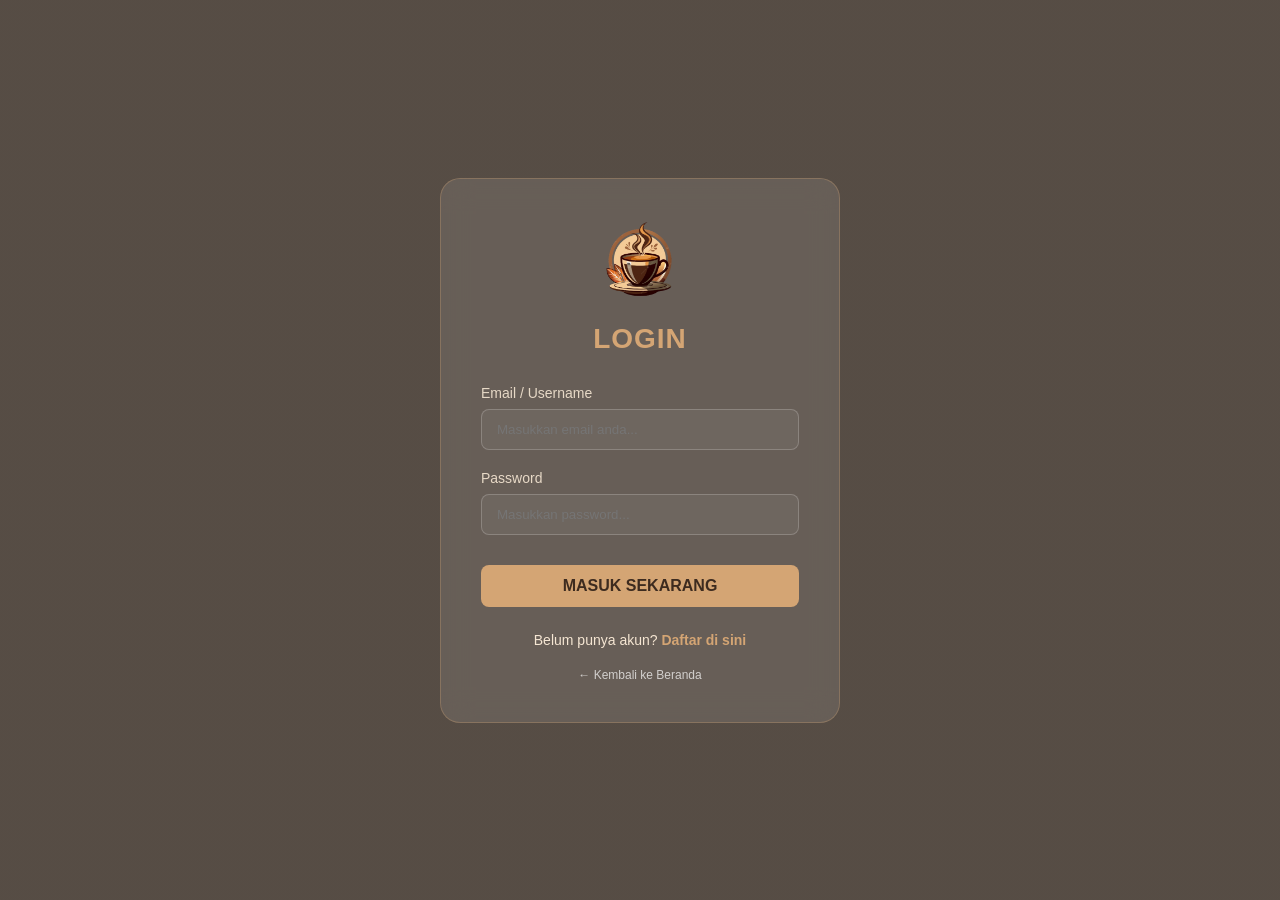
<file: index.html>
<!DOCTYPE html>
<html lang="id">
<head>
    <meta charset="UTF-8">
    <meta name="viewport" content="width=device-width, initial-scale=1.0">
    <title>Login - Coffee Kita</title>

    <link rel="stylesheet" href="https://cdnjs.cloudflare.com/ajax/libs/font-awesome/6.4.0/css/all.min.css">

    <style>

        *{
            margin:0;
            padding:0;
            box-sizing:border-box;
            font-family:'Segoe UI', sans-serif;
        }

        body{
            background:
            linear-gradient(rgba(44,32,22,0.8), rgba(44,32,22,0.8)),
            url('https://images.unsplash.com/photo-1495474472287-4d71bcdd2085?auto=format&fit=crop&q=80');

            background-size:cover;
            background-position:center;

            height:100vh;

            display:flex;
            justify-content:center;
            align-items:center;
        }

        .login-container{
            background:rgba(255,255,255,0.1);

            backdrop-filter:blur(15px);

            padding:40px;

            border-radius:20px;

            border:1px solid rgba(212,165,116,0.3);

            width:100%;
            max-width:400px;

            text-align:center;

            color:#f5e6d3;
        }

        .logo-login{
            width:80px;
            border-radius:10px;
            margin-bottom:20px;
        }

        h2{
            margin-bottom:30px;
            color:#d4a574;
            font-size:28px;
            letter-spacing:1px;
        }

        .input-group{
            margin-bottom:20px;
            text-align:left;
        }

        .input-group label{
            display:block;
            margin-bottom:8px;
            font-size:14px;
            opacity:0.9;
        }

        .input-group input{
            width:100%;
            padding:12px 15px;

            border-radius:8px;

            border:1px solid rgba(255,255,255,0.2);

            background:rgba(255,255,255,0.05);

            color:#fff;

            outline:none;

            transition:0.3s;
        }

        .input-group input:focus{
            border-color:#d4a574;
            background:rgba(255,255,255,0.1);
        }

        .btn-submit{
            width:100%;

            padding:12px;

            background:#d4a574;

            color:#3d2b1f;

            border:none;

            border-radius:8px;

            font-weight:bold;

            font-size:16px;

            cursor:pointer;

            transition:0.3s;

            margin-top:10px;
        }

        .btn-submit:hover{
            background:#fff;
            transform:translateY(-2px);
        }

        .footer-text{
            margin-top:25px;
            font-size:14px;
        }

        .footer-text a{
            color:#d4a574;
            text-decoration:none;
            font-weight:bold;
        }

        .back-home{
            display:block;
            margin-top:20px;
            color:#fff;
            text-decoration:none;
            font-size:12px;
            opacity:0.7;
        }

    </style>

</head>

<body>

    <div class="login-container">

        <img src="assets/images/logocoffe.png" alt="Logo" class="logo-login">

        <h2>LOGIN</h2>

        <form id="loginForm">

            <div class="input-group">
                <label>Email / Username</label>

                <input
                    type="text"
                    id="username"
                    placeholder="Masukkan email anda..."
                    required
                >
            </div>

            <div class="input-group">

                <label>Password</label>

                <input
                    type="password"
                    id="password"
                    placeholder="Masukkan password..."
                    required
                >

            </div>

            <button type="submit" class="btn-submit">
                MASUK SEKARANG
            </button>

        </form>

        <p class="footer-text">
            Belum punya akun?
            <a href="signup.html">Daftar di sini</a>
        </p>

        <a href="index.html" class="back-home">
            ← Kembali ke Beranda
        </a>

    </div>

    <script>

        const loginForm = document.getElementById("loginForm");

        loginForm.addEventListener("submit", function(e){

            e.preventDefault();

            const username = document.getElementById("username").value;
            const password = document.getElementById("password").value;

            // ambil data akun dari signup
            const savedUser = localStorage.getItem("username");
            const savedPass = localStorage.getItem("password");

            // cek login
            if(username === savedUser && password === savedPass){

                // simpan status login
                localStorage.setItem("isLogin", "true");

                alert("Login berhasil!");

                // masuk ke halaman utama
                window.location.href = "home.html";

            } else {

                alert("Akun belum terdaftar atau password salah!");

            }

        });

    </script>

</body>
</html>
</file>
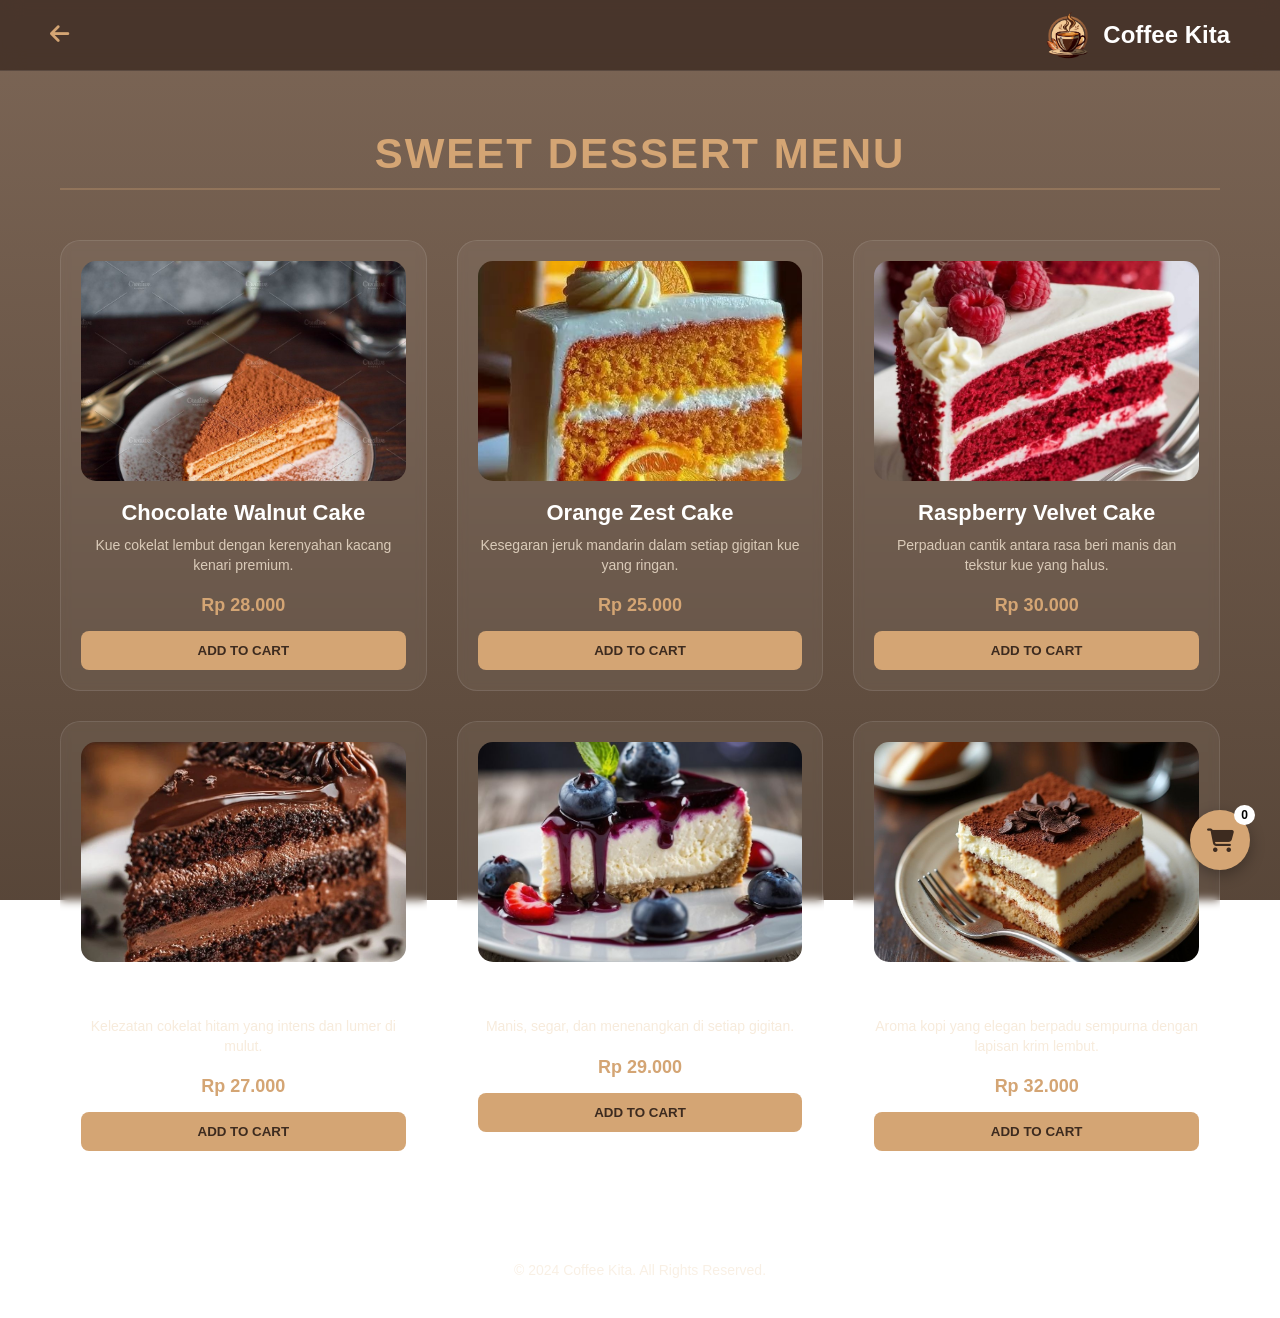
<file: dessert.html>
<!DOCTYPE html>
<html lang="id">
<head>
  <meta charset="UTF-8">
  <meta name="viewport" content="width=device-width, initial-scale=1.0">
  <title>Sweet Dessert Menu - Coffee Kita</title>

  <link rel="stylesheet" href="https://cdnjs.cloudflare.com/ajax/libs/font-awesome/6.4.0/css/all.min.css">

  <style>
    *{
      margin:0;
      padding:0;
      box-sizing:border-box;
      font-family:'Segoe UI',sans-serif;
    }

    body{
      background:
      linear-gradient(rgba(101,75,56,0.85), rgba(70,50,35,0.9)),
      url('https://images.unsplash.com/photo-1495474472287-4d71bcdd2085?auto=format&fit=crop&q=80');

      background-size:cover;
      background-attachment:fixed;
      color:#f5e6d3;
      min-height:100vh;
      padding-top:80px;
    }

    header{
      padding:10px 50px;
      background:rgba(60,42,33,0.8);
      backdrop-filter:blur(10px);

      position:fixed;
      top:0;
      width:100%;
      z-index:1000;

      display:flex;
      align-items:center;
      justify-content:space-between;

      border-bottom:1px solid rgba(255,255,255,0.1);
    }

    .back-btn{
      color:#d4a574;
      text-decoration:none;
      font-size:22px;
      transition:0.3s;
    }

    .back-btn:hover{
      color:#fff;
    }

    .logo{
      display:flex;
      align-items:center;
      text-decoration:none;
      color:#fff;
      font-size:24px;
      font-weight:bold;
    }

    .logo img{
      height:50px;
      margin-right:10px;
      border-radius:5px;
    }

    .menu-container{
      max-width:1200px;
      margin:auto;
      padding:50px 20px;
    }

    .category-title{
      text-align:center;
      font-size:42px;
      color:#d4a574;
      margin-bottom:50px;
      text-transform:uppercase;
      letter-spacing:2px;

      border-bottom:2px solid rgba(212,165,116,0.3);
      padding-bottom:10px;
    }

    .product-grid{
      display:grid;
      grid-template-columns:repeat(auto-fit,minmax(280px,1fr));
      gap:30px;
    }

    .product-card{
      background:rgba(255,255,255,0.05);
      border-radius:20px;
      padding:20px;
      text-align:center;
      transition:0.3s;
      border:1px solid rgba(255,255,255,0.1);
      backdrop-filter:blur(5px);
    }

    .product-card:hover{
      transform:translateY(-10px);
      background:rgba(212,165,116,0.1);
      border-color:#d4a574;
    }

    .product-card img{
      width:100%;
      height:220px;
      object-fit:cover;
      border-radius:15px;
      margin-bottom:15px;
    }

    .product-card h3{
      font-size:22px;
      margin-bottom:10px;
      color:#fff;
    }

    .product-card p{
      font-size:14px;
      opacity:0.8;
      margin-bottom:20px;
      line-height:1.4;
    }

    .price-tag{
      display:block;
      margin-bottom:15px;
      color:#d4a574;
      font-weight:bold;
      font-size:18px;
    }

    .btn-buy{
      width:100%;
      padding:12px;
      border:none;
      border-radius:8px;
      background:#d4a574;
      color:#3d2b1f;
      font-weight:bold;
      cursor:pointer;
      transition:0.3s;
    }

    .btn-buy:hover{
      background:#fff;
    }

    /* FLOAT CART */

    .cart-float{
      position:fixed;
      bottom:30px;
      right:30px;

      width:60px;
      height:60px;

      border-radius:50%;
      background:#d4a574;
      color:#3d2b1f;

      display:flex;
      justify-content:center;
      align-items:center;

      font-size:24px;
      cursor:pointer;
      z-index:2000;

      box-shadow:0 5px 15px rgba(0,0,0,0.3);
    }

    .cart-count{
      position:absolute;
      top:-5px;
      right:-5px;

      background:#fff;
      color:#000;

      font-size:12px;
      font-weight:bold;

      padding:3px 7px;
      border-radius:50%;
    }

    /* MODAL CART */

    .cart-modal{
      position:fixed;
      top:0;
      left:0;

      width:100%;
      height:100%;

      background:rgba(0,0,0,0.7);

      display:none;
      justify-content:center;
      align-items:center;

      z-index:3000;
    }

    .cart-content{
      background:#fff;
      color:#333;

      width:90%;
      max-width:500px;
      max-height:80vh;

      overflow-y:auto;

      border-radius:15px;
      padding:30px;
    }

    .cart-title{
      margin-bottom:20px;
      color:#3d2b1f;
    }

    .cart-item{
      border-bottom:1px solid #ddd;
      padding:15px 0;
    }

    .cart-top{
      display:flex;
      justify-content:space-between;
      margin-bottom:10px;
    }

    .cart-name{
      font-weight:bold;
    }

    .cart-price{
      color:#3d2b1f;
      font-weight:bold;
    }

    .cart-actions{
      display:flex;
      justify-content:space-between;
      align-items:center;
      gap:10px;
      margin-top:10px;
    }

    .qty-box{
      display:flex;
      align-items:center;
      gap:10px;
    }

    .qty-btn{
      width:28px;
      height:28px;
      border:none;
      border-radius:5px;
      cursor:pointer;
      background:#d4a574;
      color:#3d2b1f;
      font-weight:bold;
    }

    .delete-btn{
      border:none;
      background:#b22222;
      color:#fff;

      padding:6px 12px;
      border-radius:5px;
      cursor:pointer;
    }

    .total-box{
      margin-top:20px;
      text-align:right;
      font-size:20px;
      font-weight:bold;
      color:#3d2b1f;
    }

    .payment-info{
      margin-top:15px;
      padding:12px;
      background:#f5f5f5;
      border-radius:8px;
      font-size:14px;
      line-height:1.5;
      color:#444;
      border-left:4px solid #d4a574;
    }

    .btn-checkout{
      width:100%;
      margin-top:15px;
      padding:12px;

      border:none;
      border-radius:8px;

      background:#3d2b1f;
      color:#fff;

      font-weight:bold;
      cursor:pointer;
      transition:0.3s;
    }

    .btn-checkout:hover{
      background:#5a4030;
    }

    .btn-close{
      width:100%;
      margin-top:10px;
      padding:10px;

      border:none;
      background:none;

      cursor:pointer;
      color:#777;
    }

    footer{
      text-align:center;
      padding:40px;
      opacity:0.6;
      font-size:14px;
    }
  </style>
</head>

<body>

  <header>
    <a href="home.html" class="back-btn">
      <i class="fas fa-arrow-left"></i>
    </a>

    <a href="home.html" class="logo">
      <img src="assets/images/logocoffe.png" alt="Logo">
      Coffee Kita
    </a>
  </header>

  <section class="menu-container">

    <h2 class="category-title">Sweet Dessert Menu</h2>

    <div class="product-grid">

      <div class="product-card">
        <img src="assets/images/chocolatewalnut.jpeg" alt="">
        <h3>Chocolate Walnut Cake</h3>
        <p>Kue cokelat lembut dengan kerenyahan kacang kenari premium.</p>
        <span class="price-tag">Rp 28.000</span>

        <button class="btn-buy"
        onclick="addToCart('Chocolate Walnut Cake',28000)">
          ADD TO CART
        </button>
      </div>

      <div class="product-card">
        <img src="assets/images/orangezest.jpeg" alt="">
        <h3>Orange Zest Cake</h3>
        <p>Kesegaran jeruk mandarin dalam setiap gigitan kue yang ringan.</p>
        <span class="price-tag">Rp 25.000</span>

        <button class="btn-buy"
        onclick="addToCart('Orange Zest Cake',25000)">
          ADD TO CART
        </button>
      </div>

      <div class="product-card">
        <img src="assets/images/rasberryvelvet.jpeg" alt="">
        <h3>Raspberry Velvet Cake</h3>
        <p>Perpaduan cantik antara rasa beri manis dan tekstur kue yang halus.</p>
        <span class="price-tag">Rp 30.000</span>

        <button class="btn-buy"
        onclick="addToCart('Raspberry Velvet Cake',30000)">
          ADD TO CART
        </button>
      </div>

      <div class="product-card">
        <img src="assets/images/darkchocolate.jpeg" alt="">
        <h3>Dark Chocolate Slice</h3>
        <p>Kelezatan cokelat hitam yang intens dan lumer di mulut.</p>
        <span class="price-tag">Rp 27.000</span>

        <button class="btn-buy"
        onclick="addToCart('Dark Chocolate Slice',27000)">
          ADD TO CART
        </button>
      </div>

      <div class="product-card">
        <img src="assets/images/bluberry.jpeg" alt="">
        <h3>Blueberry Cake</h3>
        <p>Manis, segar, dan menenangkan di setiap gigitan.</p>
        <span class="price-tag">Rp 29.000</span>

        <button class="btn-buy"
        onclick="addToCart('Blueberry Cake',29000)">
          ADD TO CART
        </button>
      </div>

      <div class="product-card">
        <img src="assets/images/tiramisu.jpeg" alt="">
        <h3>Tiramisu Cake</h3>
        <p>Aroma kopi yang elegan berpadu sempurna dengan lapisan krim lembut.</p>
        <span class="price-tag">Rp 32.000</span>

        <button class="btn-buy"
        onclick="addToCart('Tiramisu Cake',32000)">
          ADD TO CART
        </button>
      </div>

    </div>
  </section>

  <!-- FLOAT CART -->

  <div class="cart-float" onclick="toggleCart()">
    <i class="fas fa-shopping-cart"></i>
    <span class="cart-count" id="cart-count">0</span>
  </div>

  <!-- MODAL CART -->

  <div class="cart-modal" id="cart-modal">

    <div class="cart-content">

      <h3 class="cart-title">Keranjang Dessert</h3>

      <div id="cart-items-list"></div>

      <div class="total-box">
        Total : Rp <span id="cart-total">0</span>
      </div>

      <div class="payment-info">
        <strong>Metode Pembayaran:</strong><br>
        Cash Only 💵<br>
        Pembayaran hanya dapat dilakukan langsung di kasir Coffee Kita.
      </div>

      <button class="btn-checkout" onclick="checkout()">
        Selesaikan Pesanan
      </button>

      <button class="btn-close" onclick="toggleCart()">
        Tutup
      </button>

    </div>

  </div>

  <footer>
    &copy; 2024 Coffee Kita. All Rights Reserved.
  </footer>

  <script>

    let cart = JSON.parse(localStorage.getItem('coffeeCart')) || [];

    updateCartUI();

    function addToCart(name, price){

      const existingItem = cart.find(item => item.name === name);

      if(existingItem){
        existingItem.qty += 1;
      } else {
        cart.push({
          name,
          price,
          qty:1
        });
      }

      saveCart();

      alert(name + " berhasil ditambahkan ke keranjang!");
    }

    function saveCart(){
      localStorage.setItem('coffeeCart', JSON.stringify(cart));
      updateCartUI();
    }

    function updateCartUI(){

      const countEl = document.getElementById('cart-count');
      const listEl = document.getElementById('cart-items-list');
      const totalEl = document.getElementById('cart-total');

      listEl.innerHTML = "";

      let total = 0;
      let totalQty = 0;

      if(cart.length === 0){
        listEl.innerHTML = `
          <p style="text-align:center; color:#777;">
            Keranjang masih kosong
          </p>
        `;
      }

      cart.forEach((item,index)=>{

        total += item.price * item.qty;
        totalQty += item.qty;

        listEl.innerHTML += `
          <div class="cart-item">

            <div class="cart-top">
              <span class="cart-name">${item.name}</span>

              <span class="cart-price">
                Rp ${(item.price * item.qty).toLocaleString('id-ID')}
              </span>
            </div>

            <div class="cart-actions">

              <div class="qty-box">

                <button class="qty-btn"
                onclick="changeQty(${index}, -1)">
                  -
                </button>

                <span>${item.qty}</span>

                <button class="qty-btn"
                onclick="changeQty(${index}, 1)">
                  +
                </button>

              </div>

              <button class="delete-btn"
              onclick="removeItem(${index})">
                Hapus
              </button>

            </div>

          </div>
        `;
      });

      countEl.innerText = totalQty;
      totalEl.innerText = total.toLocaleString('id-ID');
    }

    function changeQty(index, change){

      cart[index].qty += change;

      if(cart[index].qty <= 0){
        cart.splice(index,1);
      }

      saveCart();
    }

    function removeItem(index){

      if(confirm("Hapus menu ini dari keranjang?")){
        cart.splice(index,1);
        saveCart();
      }
    }

    function toggleCart(){

      const modal = document.getElementById('cart-modal');

      modal.style.display =
      modal.style.display === 'flex'
      ? 'none'
      : 'flex';
    }

    function checkout(){

      if(cart.length === 0){
        alert("Keranjang masih kosong!");
        return;
      }

      alert(
        "Pesanan dessert berhasil dibuat!\\n\\n" +
        "Metode pembayaran: CASH ONLY 💵\\n" +
        "Silakan lakukan pembayaran langsung di kasir Coffee Kita."
      );

      cart = [];

      saveCart();

      toggleCart();
    }

  </script>

</body>
</html>
</file>
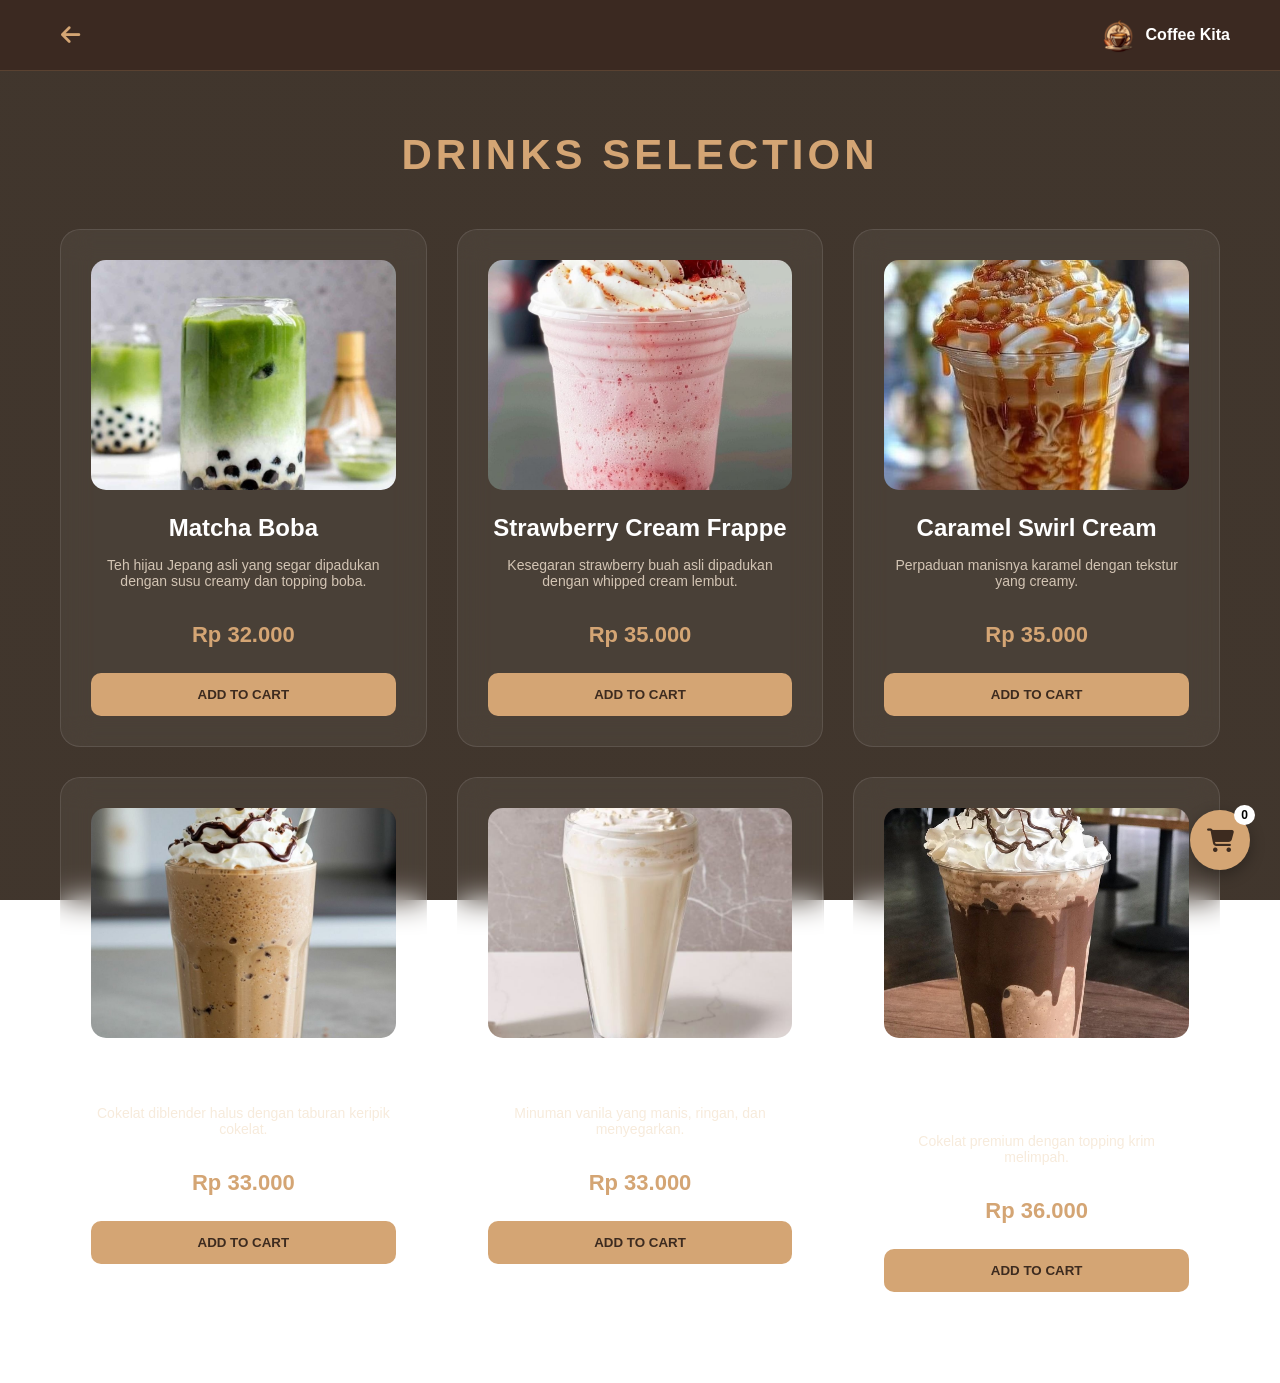
<file: drink.html>
<!DOCTYPE html>
<html lang="id">
<head>
  <meta charset="UTF-8" />
  <meta name="viewport" content="width=device-width, initial-scale=1.0"/>
  <title>Drinks Menu - Coffee Kita</title>

  <link rel="stylesheet" href="https://cdnjs.cloudflare.com/ajax/libs/font-awesome/6.4.0/css/all.min.css"/>

  <style>
    *{
      margin:0;
      padding:0;
      box-sizing:border-box;
      font-family:'Segoe UI', sans-serif;
    }

    body{
      background:
        linear-gradient(rgba(44,32,22,0.9), rgba(44,32,22,0.9)),
        url('https://images.unsplash.com/photo-1495474472287-4d71bcdd2085?auto=format&fit=crop&q=80');
      background-size:cover;
      background-attachment:fixed;
      color:#f5e6d3;
      min-height:100vh;
    }

    header{
      padding:15px 50px;
      background:rgba(60,42,33,0.95);
      display:flex;
      justify-content:space-between;
      align-items:center;
      position:sticky;
      top:0;
      z-index:1000;
      border-bottom:1px solid rgba(212,165,116,0.2);
    }

    .btn-kembali{
      color:#d4a574;
      text-decoration:none;
      font-size:22px;
      transition:0.3s;
      display:flex;
      align-items:center;
      justify-content:center;
      width:40px;
      height:40px;
      border-radius:50%;
    }

    .btn-kembali:hover{
      background:rgba(212,165,116,0.1);
      color:#fff;
    }

    .logo-header{
      display:flex;
      align-items:center;
      gap:10px;
      font-weight:bold;
      color:#fff;
    }

    .menu-container{
      padding:60px 20px;
      max-width:1200px;
      margin:0 auto;
      text-align:center;
    }

    .menu-title{
      font-size:42px;
      color:#d4a574;
      margin-bottom:50px;
      text-transform:uppercase;
      letter-spacing:4px;
    }

    .menu-grid{
      display:grid;
      grid-template-columns:repeat(auto-fit, minmax(300px,1fr));
      gap:30px;
    }

    .menu-card{
      background:rgba(255,255,255,0.05);
      backdrop-filter:blur(15px);
      border-radius:20px;
      padding:30px;
      border:1px solid rgba(255,255,255,0.1);
      transition:0.3s;
    }

    .menu-card:hover{
      transform:translateY(-10px);
      background:rgba(255,255,255,0.1);
      border-color:#d4a574;
    }

    .menu-card img{
      width:100%;
      height:230px;
      object-fit:cover;
      border-radius:15px;
      margin-bottom:20px;
    }

    .menu-card h3{
      font-size:24px;
      margin-bottom:15px;
      color:#fff;
    }

    .menu-card p{
      font-size:14px;
      opacity:0.8;
      margin-bottom:20px;
      min-height:45px;
    }

    .price{
      font-size:22px;
      font-weight:bold;
      color:#d4a574;
      display:block;
      margin-bottom:25px;
    }

    .btn-cart{
      background:#d4a574;
      color:#3d2b1f;
      border:none;
      padding:14px 0;
      width:100%;
      border-radius:10px;
      font-weight:bold;
      cursor:pointer;
      transition:0.3s;
    }

    .btn-cart:hover{
      background:#fff;
    }

    /* =======================
       CART
    ======================= */

    .cart-float{
      position:fixed;
      bottom:30px;
      right:30px;
      background:#d4a574;
      color:#3d2b1f;
      width:60px;
      height:60px;
      border-radius:50%;
      display:flex;
      justify-content:center;
      align-items:center;
      font-size:24px;
      cursor:pointer;
      z-index:2000;
      box-shadow:0 5px 15px rgba(0,0,0,0.3);
    }

    .cart-count{
      position:absolute;
      top:-5px;
      right:-5px;
      background:#fff;
      color:#000;
      font-size:12px;
      font-weight:bold;
      padding:3px 7px;
      border-radius:50%;
    }

    .cart-modal{
      position:fixed;
      top:0;
      left:0;
      width:100%;
      height:100%;
      background:rgba(0,0,0,0.7);
      display:none;
      justify-content:center;
      align-items:center;
      z-index:3000;
    }

    .cart-content{
      background:#fff;
      color:#333;
      padding:30px;
      border-radius:15px;
      width:90%;
      max-width:500px;
      max-height:80vh;
      overflow-y:auto;
    }

    .cart-item{
      border-bottom:1px solid #eee;
      padding:15px 0;
    }

    .cart-top{
      display:flex;
      justify-content:space-between;
      align-items:center;
      margin-bottom:10px;
    }

    .cart-name{
      font-weight:bold;
      color:#3d2b1f;
    }

    .cart-price{
      color:#d4a574;
      font-weight:bold;
    }

    .cart-actions{
      display:flex;
      justify-content:space-between;
      align-items:center;
      gap:10px;
      flex-wrap:wrap;
    }

    .qty-box{
      display:flex;
      align-items:center;
      gap:10px;
    }

    .qty-btn{
      width:30px;
      height:30px;
      border:none;
      border-radius:5px;
      background:#d4a574;
      color:#3d2b1f;
      font-weight:bold;
      cursor:pointer;
    }

    .delete-btn{
      border:none;
      background:#b22222;
      color:#fff;
      padding:8px 12px;
      border-radius:5px;
      cursor:pointer;
      font-size:13px;
    }

    .total-box{
      margin-top:20px;
      font-size:1.2rem;
      font-weight:bold;
      text-align:right;
      color:#3d2b1f;
    }

    .btn-checkout{
      background:#3d2b1f;
      color:#fff;
      width:100%;
      padding:12px;
      margin-top:15px;
      border:none;
      border-radius:5px;
      cursor:pointer;
      font-weight:bold;
    }

    .btn-checkout:hover{
      background:#d4a574;
      color:#3d2b1f;
    }

    .close-btn{
      width:100%;
      background:none;
      border:none;
      margin-top:10px;
      cursor:pointer;
      color:#888;
    }
  </style>
</head>

<body>

  <!-- HEADER -->
  <header>
    <a href="home.html" class="btn-kembali">
      <i class="fas fa-arrow-left"></i>
    </a>

    <div class="logo-header">
      <img src="assets/images/logocoffe.png"
           alt="Logo"
           style="height:35px; border-radius:5px;">
      <span>Coffee Kita</span>
    </div>
  </header>

  <!-- MENU -->
  <div class="menu-container">

    <h1 class="menu-title">Drinks Selection</h1>

    <div class="menu-grid">

      <div class="menu-card">
        <img src="assets/images/bobahijau.jpeg" alt="Matcha">
        <h3>Matcha Boba</h3>
        <p>
          Teh hijau Jepang asli yang segar dipadukan dengan
          susu creamy dan topping boba.
        </p>
        <span class="price">Rp 32.000</span>
        <button class="btn-cart"
                onclick="addToCart('Matcha Boba', 32000)">
          ADD TO CART
        </button>
      </div>

      <div class="menu-card">
        <img src="assets/images/strawberry.jpeg" alt="Strawberry">
        <h3>Strawberry Cream Frappe</h3>
        <p>
          Kesegaran strawberry buah asli dipadukan dengan
          whipped cream lembut.
        </p>
        <span class="price">Rp 35.000</span>
        <button class="btn-cart"
                onclick="addToCart('Strawberry Cream Frappe', 35000)">
          ADD TO CART
        </button>
      </div>

      <div class="menu-card">
        <img src="assets/images/caramell.jpeg" alt="Caramel">
        <h3>Caramel Swirl Cream</h3>
        <p>
          Perpaduan manisnya karamel dengan tekstur yang creamy.
        </p>
        <span class="price">Rp 35.000</span>
        <button class="btn-cart"
                onclick="addToCart('Caramel Swirl Cream', 35000)">
          ADD TO CART
        </button>
      </div>

      <div class="menu-card">
        <img src="assets/images/javachip.jpeg" alt="Java Chip">
        <h3>Java Chip Frappe</h3>
        <p>
          Cokelat diblender halus dengan taburan keripik cokelat.
        </p>
        <span class="price">Rp 33.000</span>
        <button class="btn-cart"
                onclick="addToCart('Java Chip Frappe', 33000)">
          ADD TO CART
        </button>
      </div>

      <div class="menu-card">
        <img src="assets/images/vanilla.jpeg" alt="Vanilla">
        <h3>Vanilla Snow Cream</h3>
        <p>
          Minuman vanila yang manis, ringan, dan menyegarkan.
        </p>
        <span class="price">Rp 33.000</span>
        <button class="btn-cart"
                onclick="addToCart('Vanilla Snow Cream', 33000)">
          ADD TO CART
        </button>
      </div>

      <div class="menu-card">
        <img src="assets/images/darkchoco.jpeg" alt="Chocolate">
        <h3>Signature Chocolate Blended</h3>
        <p>
          Cokelat premium dengan topping krim melimpah.
        </p>
        <span class="price">Rp 36.000</span>
        <button class="btn-cart"
                onclick="addToCart('Signature Chocolate Blended', 36000)">
          ADD TO CART
        </button>
      </div>

    </div>
  </div>

  <!-- FLOAT CART -->
  <div class="cart-float" onclick="toggleCart()">
    <i class="fas fa-shopping-cart"></i>
    <span class="cart-count" id="cart-count">0</span>
  </div>

  <!-- CART MODAL -->
  <div class="cart-modal" id="cart-modal">

    <div class="cart-content">

      <h3 style="margin-bottom:20px; color:#3d2b1f;">
        Keranjang Minuman
      </h3>

      <div id="cart-items-list"></div>

      <div class="total-box">
        Total: Rp <span id="cart-total">0</span>
      </div>

      <button class="btn-checkout" onclick="checkout()">
        Selesaikan Pesanan
      </button>

      <button class="close-btn" onclick="toggleCart()">
        Tutup
      </button>

    </div>
  </div>

  <!-- JAVASCRIPT -->
  <script>

    // =========================
    // LOCAL STORAGE
    // =========================

    let cart = JSON.parse(localStorage.getItem("coffeeCart")) || [];

    updateCartUI();

    // =========================
    // TAMBAH KE KERANJANG
    // =========================

    function addToCart(name, price){

      const existingItem = cart.find(item => item.name === name);

      if(existingItem){
        existingItem.qty += 1;
      } else {
        cart.push({
          name: name,
          price: price,
          qty: 1
        });
      }

      saveCart();
      updateCartUI();

      alert(name + " ditambahkan ke keranjang!");
    }

    // =========================
    // SIMPAN LOCAL STORAGE
    // =========================

    function saveCart(){
      localStorage.setItem("coffeeCart", JSON.stringify(cart));
    }

    // =========================
    // UPDATE UI KERANJANG
    // =========================

    function updateCartUI(){

      const countEl = document.getElementById("cart-count");
      const listEl  = document.getElementById("cart-items-list");
      const totalEl = document.getElementById("cart-total");

      listEl.innerHTML = "";

      let total = 0;
      let totalItem = 0;

      cart.forEach((item, index) => {

        const subtotal = item.price * item.qty;

        total += subtotal;
        totalItem += item.qty;

        listEl.innerHTML += `
          <div class="cart-item">

            <div class="cart-top">
              <span class="cart-name">${item.name}</span>
              <span class="cart-price">
                Rp ${subtotal.toLocaleString("id-ID")}
              </span>
            </div>

            <div class="cart-actions">

              <div class="qty-box">

                <button class="qty-btn"
                        onclick="decreaseQty(${index})">
                  -
                </button>

                <span>${item.qty}</span>

                <button class="qty-btn"
                        onclick="increaseQty(${index})">
                  +
                </button>

              </div>

              <button class="delete-btn"
                      onclick="removeItem(${index})">
                Hapus
              </button>

            </div>

          </div>
        `;
      });

      countEl.innerText = totalItem;
      totalEl.innerText = total.toLocaleString("id-ID");
    }

    // =========================
    // TAMBAH JUMLAH
    // =========================

    function increaseQty(index){

      cart[index].qty += 1;

      saveCart();
      updateCartUI();
    }

    // =========================
    // KURANG JUMLAH
    // =========================

    function decreaseQty(index){

      if(cart[index].qty > 1){
        cart[index].qty -= 1;
      } else {
        cart.splice(index, 1);
      }

      saveCart();
      updateCartUI();
    }

    // =========================
    // HAPUS ITEM
    // =========================

    function removeItem(index){

      if(confirm("Hapus menu ini dari keranjang?")){

        cart.splice(index, 1);

        saveCart();
        updateCartUI();
      }
    }

    // =========================
    // TOGGLE MODAL
    // =========================

    function toggleCart(){

      const modal = document.getElementById("cart-modal");

      modal.style.display =
        modal.style.display === "flex"
        ? "none"
        : "flex";
    }

    // =========================
    // CHECKOUT
    // =========================

    function checkout(){

      if(cart.length === 0){
        alert("Keranjang kamu masih kosong.");
        return;
      }

      alert(
        "Pesanan minuman diterima!\n\n" +
        "Silahkan bayar di kasir.\n" +
        "Metode pembayaran: Cash Only."
      );

      cart = [];

      saveCart();
      updateCartUI();

      toggleCart();
    }

  </script>

</body>
</html>
</file>
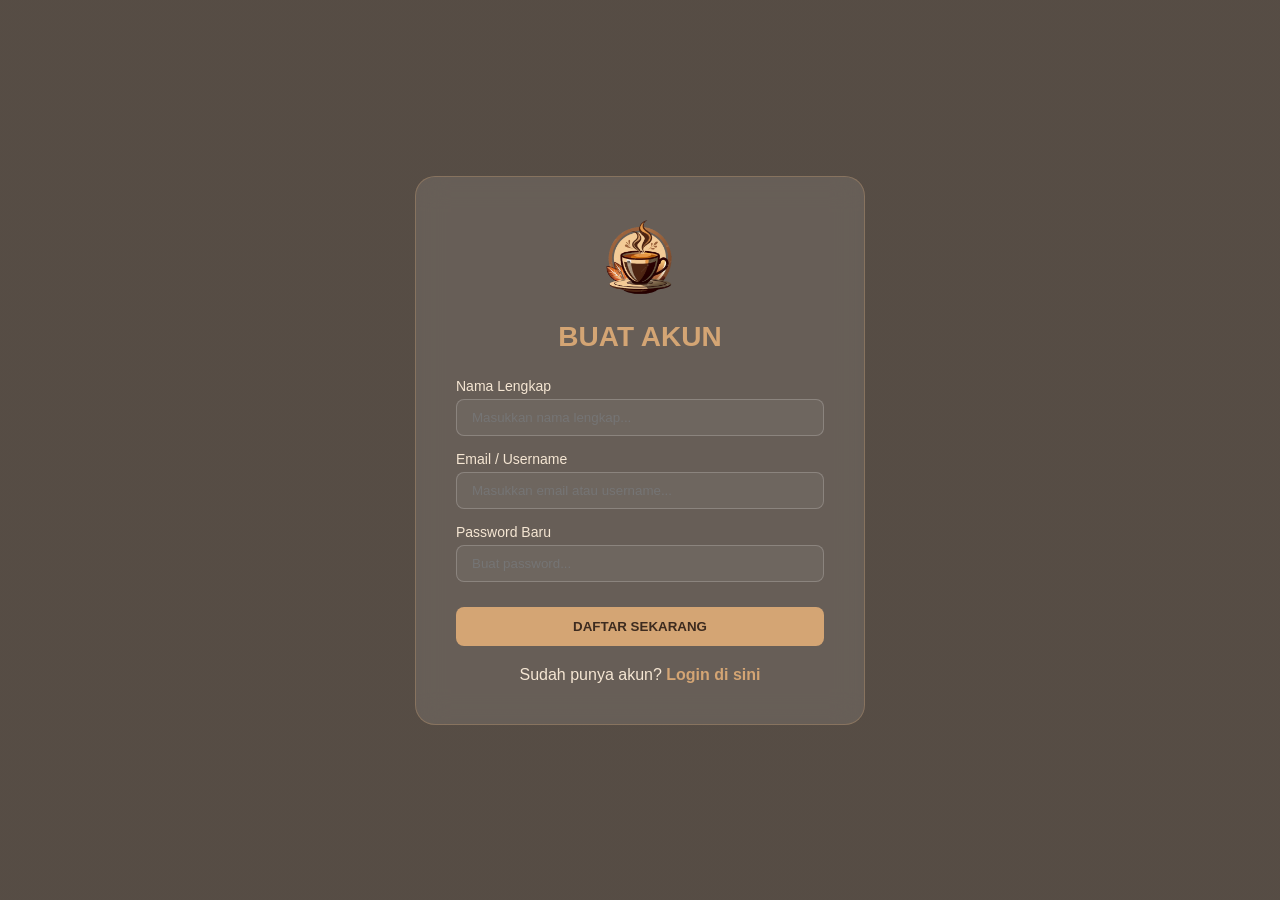
<file: signup.html>
<!DOCTYPE html>
<html lang="id">
<head>
    <meta charset="UTF-8">
    <meta name="viewport" content="width=device-width, initial-scale=1.0">
    <title>Sign Up - Coffee Kita</title>

    <link rel="stylesheet" href="https://cdnjs.cloudflare.com/ajax/libs/font-awesome/6.4.0/css/all.min.css">

    <style>

        *{
            margin:0;
            padding:0;
            box-sizing:border-box;
            font-family:'Segoe UI', sans-serif;
        }

        body{
            background:
            linear-gradient(rgba(44,32,22,0.8), rgba(44,32,22,0.8)),
            url('https://images.unsplash.com/photo-1495474472287-4d71bcdd2085?auto=format&fit=crop&q=80');

            background-size:cover;
            background-position:center;

            height:100vh;

            display:flex;
            justify-content:center;
            align-items:center;
        }

        .signup-container{

            background:rgba(255,255,255,0.1);

            backdrop-filter:blur(15px);

            padding:40px;

            border-radius:20px;

            border:1px solid rgba(212,165,116,0.3);

            width:90%;
            max-width:450px;

            text-align:center;

            color:#f5e6d3;
        }

        .logo-login{
            width:80px;
            border-radius:10px;
            margin-bottom:20px;
        }

        h2{
            margin-bottom:25px;
            color:#d4a574;
            font-size:28px;
        }

        .input-group{
            margin-bottom:15px;
            text-align:left;
        }

        .input-group label{
            display:block;
            margin-bottom:5px;
            font-size:14px;
        }

        .input-group input{

            width:100%;

            padding:10px 15px;

            border-radius:8px;

            border:1px solid rgba(255,255,255,0.2);

            background:rgba(255,255,255,0.05);

            color:#fff;

            outline:none;
        }

        .input-group input:focus{
            border-color:#d4a574;
        }

        .btn-submit{

            width:100%;

            padding:12px;

            background:#d4a574;

            color:#3d2b1f;

            border:none;

            border-radius:8px;

            font-weight:bold;

            cursor:pointer;

            margin-top:10px;

            transition:0.3s;
        }

        .btn-submit:hover{
            background:#fff;
            transform:translateY(-2px);
        }

        .footer-text{
            margin-top:20px;
        }

        .footer-text a{
            color:#d4a574;
            text-decoration:none;
            font-weight:bold;
        }

    </style>

</head>

<body>

    <div class="signup-container">

        <img src="assets/images/logocoffe.png" alt="Logo" class="logo-login">

        <h2>BUAT AKUN</h2>

        <form id="signupForm">

            <div class="input-group">

                <label>Nama Lengkap</label>

                <input
                    type="text"
                    id="fullname"
                    placeholder="Masukkan nama lengkap..."
                    required
                >

            </div>

            <div class="input-group">

                <label>Email / Username</label>

                <input
                    type="text"
                    id="username"
                    placeholder="Masukkan email atau username..."
                    required
                >

            </div>

            <div class="input-group">

                <label>Password Baru</label>

                <input
                    type="password"
                    id="password"
                    placeholder="Buat password..."
                    required
                >

            </div>

            <button type="submit" class="btn-submit">
                DAFTAR SEKARANG
            </button>

        </form>

        <p class="footer-text">
            Sudah punya akun?
            <a href="login.html">Login di sini</a>
        </p>

    </div>

    <script>

        const signupForm = document.getElementById("signupForm");

        signupForm.addEventListener("submit", function(e){

            e.preventDefault();

            // ambil data input
            const fullname = document.getElementById("fullname").value;
            const username = document.getElementById("username").value;
            const password = document.getElementById("password").value;

            // simpan ke localStorage
            localStorage.setItem("fullname", fullname);
            localStorage.setItem("username", username);
            localStorage.setItem("password", password);

            // notifikasi berhasil
            alert("Akun berhasil dibuat! Silahkan login terlebih dahulu 😊");

            // arahkan ke login
            window.location.href = "index.html";

        });

    </script>

</body>
</html>
</file>
